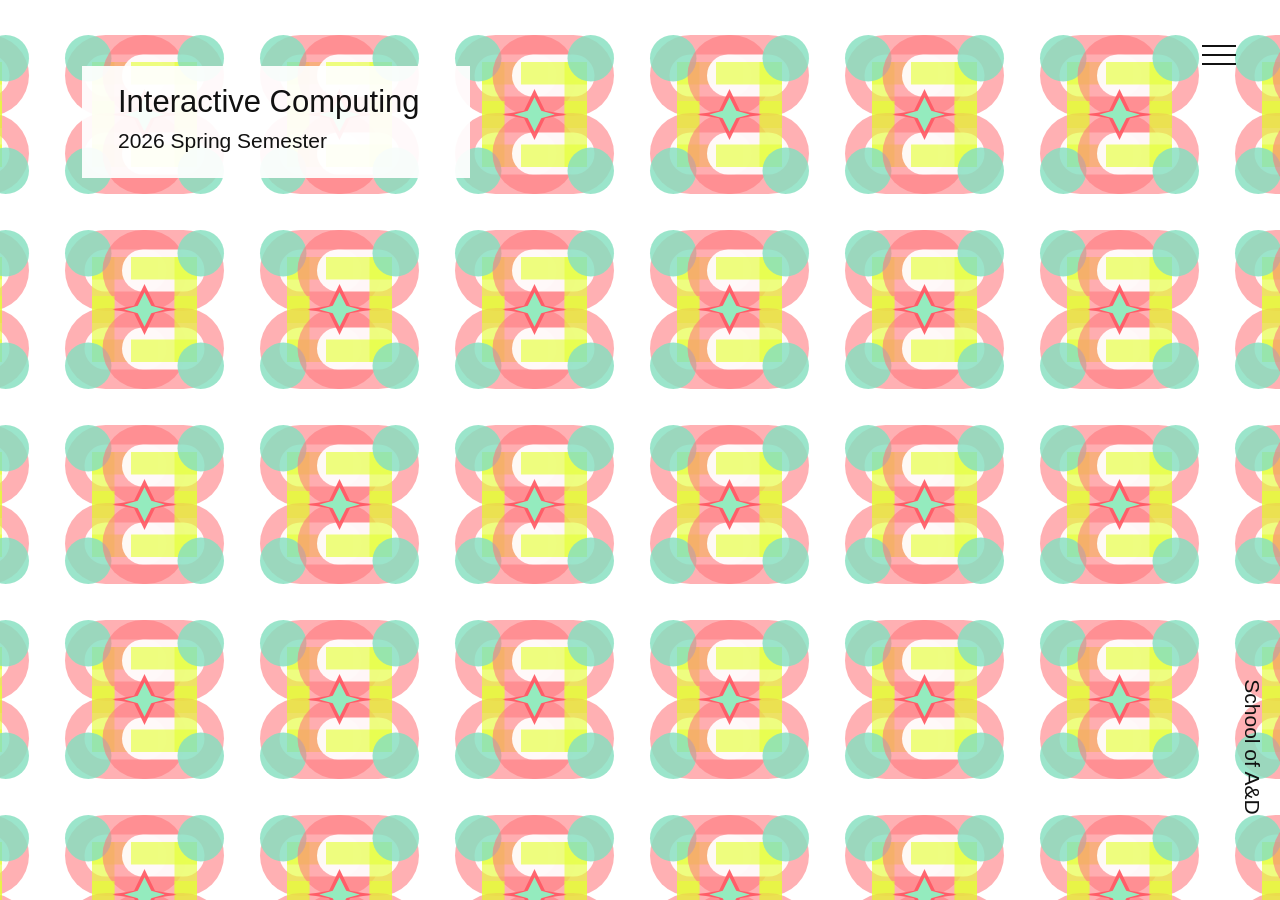
<file: index.html>
<!DOCTYPE html>
<html lang="en">
  <head>
    <meta charset="utf-8" />
    <meta name="viewport" content="width=device-width, initial-scale=1.0" />
    <title>Interactive Computing</title>
    <link rel="stylesheet" type="text/css" href="style.css" />
    <link rel="stylesheet" type="text/css" href="site-menu.css" />
  </head>
  <body>
    <main class="home" aria-label="Interactive Computing weekly archive">
      <section class="intro" aria-label="Course information">
        <div>
          <h1>Interactive Computing</h1>
          <p>2026 Spring Semester</p>
        </div>
        <p class="school">School of A&amp;D</p>
      </section>

      <section class="pattern-board" aria-label="Pattern background"></section>
    </main>

    <script src="site-menu.js"></script>
  </body>
</html>
</file>
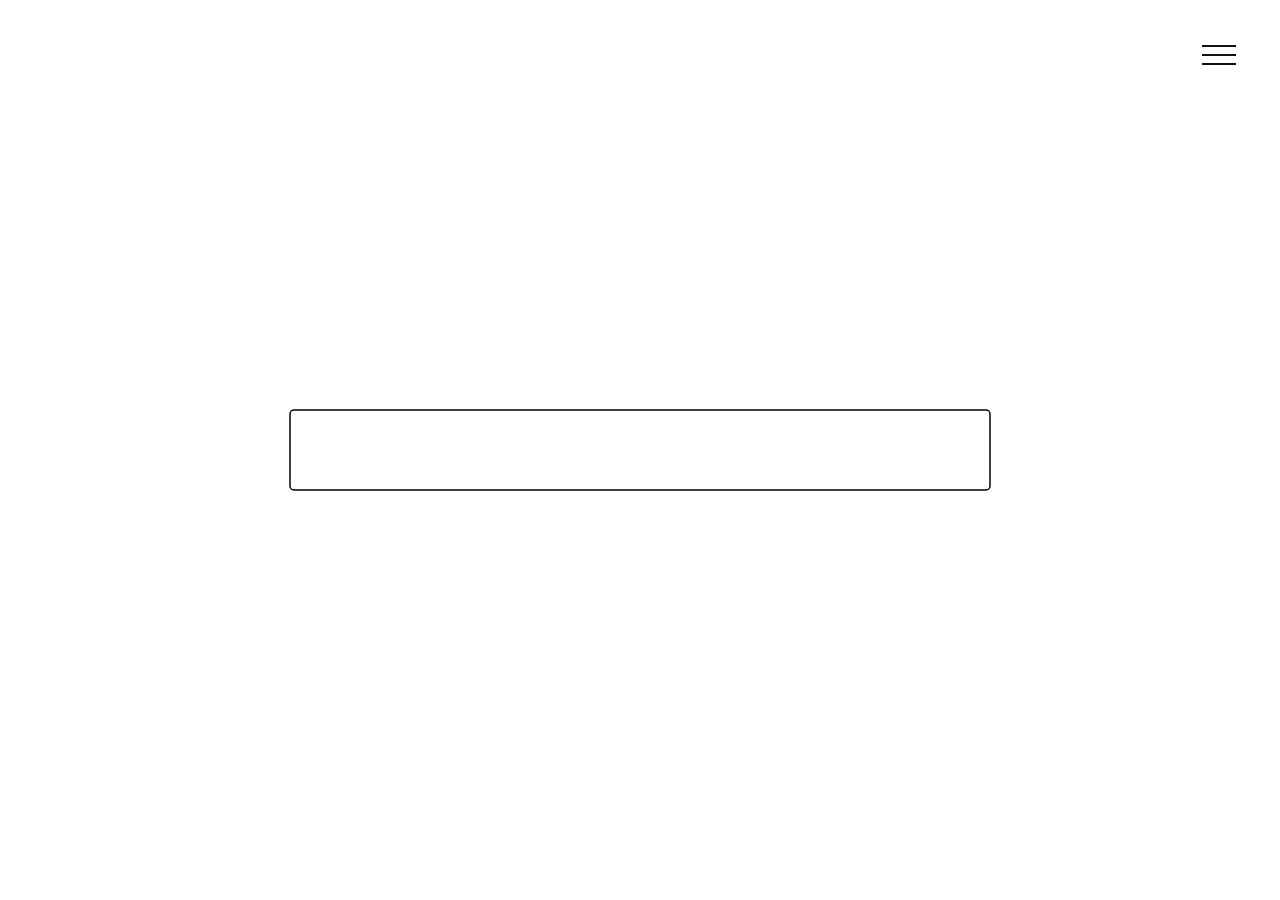
<file: Week folders/WK 10/index.html>
<!DOCTYPE html>
<html lang="en">
  <head>
    <meta charset="utf-8" />
    <meta name="viewport" content="width=device-width, initial-scale=1.0">

    <title>Sketch</title>

    <link rel="stylesheet" type="text/css" href="style.css">
    <link rel="stylesheet" type="text/css" href="../../site-menu.css">

    <script src="libraries/p5.min.js"></script>
    <script src="libraries/p5.sound.min.js"></script>
  </head>

  <body>
    <script src="sketch.js"></script>
    <script src="../../site-menu.js" data-base="../../"></script>
  </body>
</html>
</file>
<file: style.css>
* {
  box-sizing: border-box;
}

html,
body {
  margin: 0;
  padding: 0;
  min-height: 100%;
}

body {
  background: white;
  color: #111;
  font-family: Inter, Arial, Helvetica, sans-serif;
}

a {
  color: inherit;
  text-decoration: none;
}

.home {
  position: relative;
  min-height: 100vh;
  overflow: hidden;
}

.intro {
  position: absolute;
  top: 66px;
  left: 82px;
  z-index: 2;
  width: min(388px, calc(100vw - 164px));
  min-height: 112px;
  padding: 18px 36px;
  background: rgba(255, 255, 255, 0.93);
}

.intro h1 {
  margin: 0 0 8px;
  font-size: 31px;
  font-weight: 400;
  letter-spacing: 0;
  line-height: 1.15;
}

.intro p {
  margin: 0;
  font-size: 21px;
  font-weight: 400;
  line-height: 1.2;
}

.school {
  position: fixed;
  right: 15px;
  top: 83%;
  transform: translateY(-50%);
  font-size: 20px;
  line-height: 1.2;
  writing-mode: vertical-rl;
}

.pattern-board {
  --tile-size: 260px;
  position: absolute;
  inset: 0;
  z-index: 1;
  min-height: 100vh;
  overflow: hidden;
  background-color: white;
  background-image: url("data:image/svg+xml,%3Csvg xmlns='http://www.w3.org/2000/svg' viewBox='0 0 260 260'%3E%3Crect width='260' height='260' fill='white'/%3E%3Cg%3E%3Cpath d='M78 24h54a54 54 0 0 1 0 108H78a54 54 0 0 1 0-108Z' fill='%23ff777d' opacity='.58'/%3E%3Cpath d='M78 50h54a28 28 0 0 1 0 56H78a28 28 0 0 1 0-56Z' fill='white' opacity='.92'/%3E%3Crect x='60' y='60' width='88' height='30' fill='%23e4ff35' opacity='.62'/%3E%3Crect x='60' y='60' width='30' height='88' fill='%23e4ff35' opacity='.62'/%3E%3Ccircle cx='55' cy='55' r='31' fill='%2385dfbf' opacity='.82'/%3E%3C/g%3E%3Cg transform='translate(260 0) scale(-1 1)'%3E%3Cpath d='M78 24h54a54 54 0 0 1 0 108H78a54 54 0 0 1 0-108Z' fill='%23ff777d' opacity='.58'/%3E%3Cpath d='M78 50h54a28 28 0 0 1 0 56H78a28 28 0 0 1 0-56Z' fill='white' opacity='.92'/%3E%3Crect x='60' y='60' width='88' height='30' fill='%23e4ff35' opacity='.62'/%3E%3Crect x='60' y='60' width='30' height='88' fill='%23e4ff35' opacity='.62'/%3E%3Ccircle cx='55' cy='55' r='31' fill='%2385dfbf' opacity='.82'/%3E%3C/g%3E%3Cg transform='translate(0 260) scale(1 -1)'%3E%3Cpath d='M78 24h54a54 54 0 0 1 0 108H78a54 54 0 0 1 0-108Z' fill='%23ff777d' opacity='.58'/%3E%3Cpath d='M78 50h54a28 28 0 0 1 0 56H78a28 28 0 0 1 0-56Z' fill='white' opacity='.92'/%3E%3Crect x='60' y='60' width='88' height='30' fill='%23e4ff35' opacity='.62'/%3E%3Crect x='60' y='60' width='30' height='88' fill='%23e4ff35' opacity='.62'/%3E%3Ccircle cx='55' cy='55' r='31' fill='%2385dfbf' opacity='.82'/%3E%3C/g%3E%3Cg transform='translate(260 260) scale(-1 -1)'%3E%3Cpath d='M78 24h54a54 54 0 0 1 0 108H78a54 54 0 0 1 0-108Z' fill='%23ff777d' opacity='.58'/%3E%3Cpath d='M78 50h54a28 28 0 0 1 0 56H78a28 28 0 0 1 0-56Z' fill='white' opacity='.92'/%3E%3Crect x='60' y='60' width='88' height='30' fill='%23e4ff35' opacity='.62'/%3E%3Crect x='60' y='60' width='30' height='88' fill='%23e4ff35' opacity='.62'/%3E%3Ccircle cx='55' cy='55' r='31' fill='%2385dfbf' opacity='.82'/%3E%3C/g%3E%3Cpath d='M130 96l14 29 29 5-29 5-14 29-14-29-29-5 29-5Z' fill='%23ff5964' opacity='.92'/%3E%3Cpath d='M130 107l9 18 18 5-18 5-9 18-9-18-18-5 18-5Z' fill='%2394ebbe'/%3E%3C/svg%3E");
  background-position: 47px 17px;
  background-size: calc(var(--tile-size) * 0.75) calc(var(--tile-size) * 0.75);
}

@media (max-width: 780px) {
  .home {
    min-height: 100svh;
  }

  .intro {
    top: 40px;
    left: 28px;
    width: min(388px, calc(100vw - 56px));
    min-height: auto;
    padding: 17px 22px;
  }

  .intro h1 {
    font-size: 27px;
  }

  .intro p {
    font-size: 18px;
  }

  .pattern-board {
    --tile-size: 219px;
    min-height: 100svh;
    background-position: 18px 16px;
  }

}

@media (max-width: 460px) {
  .intro h1 {
    font-size: 23px;
  }

  .intro p {
    font-size: 16px;
  }

  .school {
    right: 10px;
    font-size: 16px;
  }

  .pattern-board {
    --tile-size: 193px;
  }

}
</file>
<file: site-menu.css>
* {
  box-sizing: border-box;
}

a {
  color: inherit;
}

.site-menu-button {
  position: fixed;
  top: 45px;
  right: 36px;
  z-index: 1001;
  display: grid;
  gap: 7px;
  width: 42px;
  padding: 0;
  border: 0;
  background: transparent;
  cursor: pointer;
}

.site-menu-button span {
  display: block;
  width: 34px;
  height: 2px;
  background: #111;
  transform-origin: center;
  transition: transform 220ms ease, opacity 220ms ease;
}

.site-menu-button[aria-expanded="true"] span:nth-child(1) {
  transform: translateY(9px) rotate(45deg);
}

.site-menu-button[aria-expanded="true"] span:nth-child(2) {
  opacity: 0;
}

.site-menu-button[aria-expanded="true"] span:nth-child(3) {
  transform: translateY(-9px) rotate(-45deg);
}

.site-project-panel {
  position: fixed;
  top: 0;
  right: 0;
  z-index: 1000;
  display: flex;
  flex-direction: column;
  gap: 19px;
  width: min(268px, 78vw);
  min-height: 100vh;
  padding: 54px 28px;
  background: white;
  color: #111;
  font-family: Inter, Arial, Helvetica, sans-serif;
  transform: translateX(100%);
  transition: transform 260ms ease;
}

.site-project-panel.is-open {
  transform: translateX(0);
}

.site-project-link {
  color: #111;
  font-size: 20px;
  font-weight: 400;
  line-height: 1.25;
  text-decoration: none;
  text-transform: capitalize;
  opacity: 0;
  pointer-events: none;
  transition: opacity 180ms ease;
}

.site-project-panel.is-open .site-project-link {
  opacity: 1;
  pointer-events: auto;
}

.site-project-link:hover {
  text-decoration: underline;
  text-underline-offset: 4px;
}

.site-project-link:focus-visible {
  outline: 3px solid #111;
  outline-offset: 4px;
}

@media (max-width: 780px) {
  .site-menu-button {
    top: 26px;
    right: 26px;
  }

  .site-project-panel {
    padding: 72px 28px 32px;
  }
}

@media (max-width: 460px) {
  .site-project-link {
    font-size: 18px;
  }
}
</file>
<file: Week folders/WK 10/style.css>
html, body {
  margin: 0;
  padding: 0;
}

canvas {
  display: block;
}
</file>
